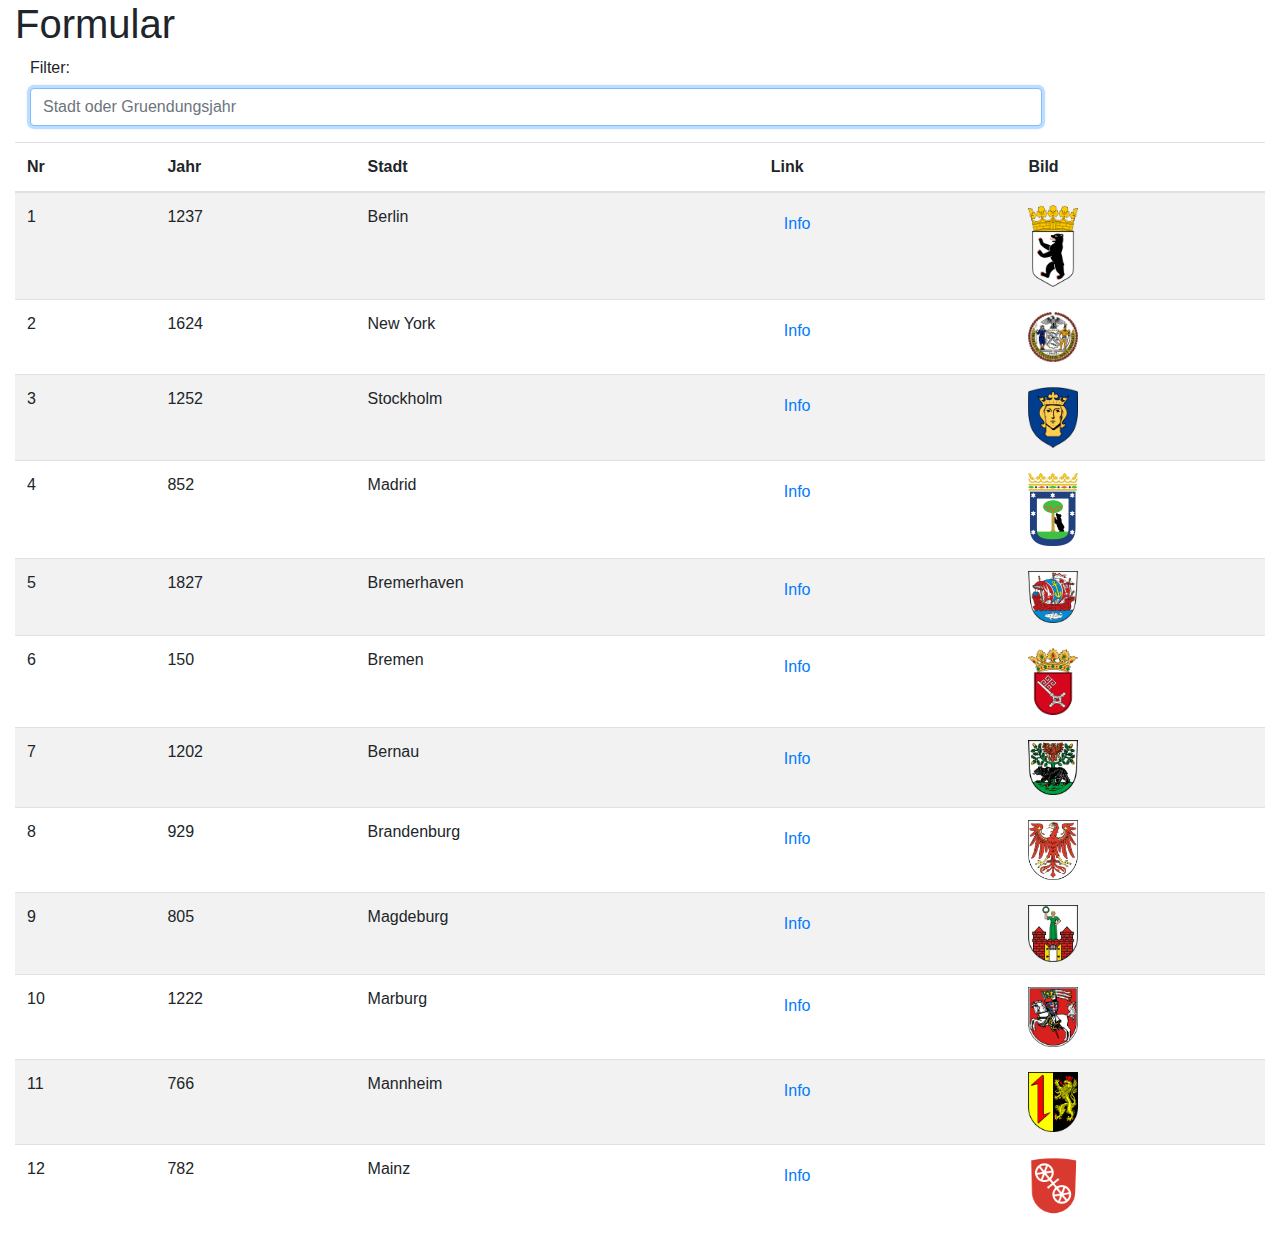
<file: Aufgabe10/aufgabe10.html>
<!DOCTYPE html>
<html>
<head>
<meta charset="UTF-8">
<title>Insert title here</title>
<meta name="viewport" content="width=device-width, initial-scale=1">
  <link rel="stylesheet" href="https://stackpath.bootstrapcdn.com/bootstrap/4.1.3/css/bootstrap.min.css">
</head>
<body onload='createTable(); document.getElementById("filter").focus();'>
<div class="container-fluid">
	<h1>Formular</h1>

	<form class="form-horizontal" role="form">
 		<div class="form-group">
    			<label class="control-label col-sm-2">Filter:</label>
    			<div class="col-sm-10">
        			<input onkeyup="createTable()" class="form-control" id="filter" type="text" placeholder="Stadt oder Gruendungsjahr" >
      		</div>
  		</div>
	</form>

	<div id="tabelle" >
	</div>

	<div id="unten">
	</div>
</div>
<script>

function createTable()
{
	var staedte = [
	{ "jahr" : 1237, "stadt" : "Berlin", "link" : "http://de.wikipedia.org/wiki/Berlin", "bild" : "images/berlin.png"},
	{ "jahr" : 1624, "stadt" : "New York", "link" : "http://de.wikipedia.org/wiki/New_York_City", "bild" : "images/newyork.png"},
	{ "jahr" : 1252, "stadt" : "Stockholm", "link" : "http://de.wikipedia.org/wiki/Stockholm", "bild" : "images/stockholm.png"},
	{ "jahr" : 852, "stadt" : "Madrid", "link" : "http://de.wikipedia.org/wiki/Madrid", "bild" : "images/madrid.png"},
	{ "jahr" : 1827, "stadt" : "Bremerhaven", "link" : "http://de.wikipedia.org/wiki/Bremerhaven", "bild" : "images/bremerhaven.png"},
	{ "jahr" : 150, "stadt" : "Bremen", "link" : "http://de.wikipedia.org/wiki/Bremen", "bild" : "images/bremen.png"},
	{ "jahr" : 1202, "stadt" : "Bernau", "link" : "http://de.wikipedia.org/wiki/Bernau_bei_Berlin", "bild" : "images/bernau.png"},
	{ "jahr" : 929, "stadt" : "Brandenburg", "link" : "http://de.wikipedia.org/wiki/Brandenburg_an_der_Havel", "bild" : "images/brandenburg.png"},
	{ "jahr" : 805, "stadt" : "Magdeburg", "link" : "http://de.wikipedia.org/wiki/Magdeburg", "bild" : "images/magdeburg.png"},
	{ "jahr" : 1222, "stadt" : "Marburg", "link" : "http://de.wikipedia.org/wiki/Marburg", "bild" : "images/marburg.png"},
	{ "jahr" : 766, "stadt" : "Mannheim", "link" : "http://de.wikipedia.org/wiki/Mannheim", "bild" : "images/mannheim.png"},
	{ "jahr" : 782, "stadt" : "Mainz", "link" : "http://de.wikipedia.org/wiki/Mainz", "bild" : "images/mainz.png"}
	];

	var input = document.getElementById('filter').value;		// eingegbene Daten (Formular)

	var linkesDiv = document.getElementById('tabelle');
	linkesDiv.innerHTML = "";
	var table = document.createElement('TABLE');
	table.setAttribute('class', 'table table-striped');		// Bootstrap
	var thead = document.createElement('THEAD');
	var tr = document.createElement('TR');
	var th = document.createElement('TH');
	var tbody = document.createElement('TBODY');
	var td = document.createElement('TD');

	var _tr = tr.cloneNode(false);							// Variable für Clone von tr
	var _td = td.cloneNode(false);							// Variable für Clone von td

	// ab hier Spaltenüberschriften
	var _th = th.cloneNode(false);
	var _text = document.createTextNode('Nr');
	_th.appendChild(_text);
	tr.appendChild(_th);

	_th = th.cloneNode(false);
	_text = document.createTextNode('Jahr');
	_th.appendChild(_text);
	tr.appendChild(_th);

	_th = th.cloneNode(false);
	_text = document.createTextNode('Stadt');
	_th.appendChild(_text);
	tr.appendChild(_th);

	_th = th.cloneNode(false);
	_text = document.createTextNode('Link');
	_th.appendChild(_text);
	tr.appendChild(_th);

	_th = th.cloneNode(false);
	_text = document.createTextNode('Bild');
	_th.appendChild(_text);
	tr.appendChild(_th);

	thead.appendChild(tr);			// Spaltenueberschriften an thead haengen
	table.appendChild(thead);		// thead an die Tabelle haengen

	// hier muessen jetzt die einzelnen Zeilen in die Tabelle eingelesen werden
	// das JSON-Array muss ausgelesen werden (for(i=0; i<staedte.length; i++))
	// Tipp: zunächst einfach alle anzeigen lassen und erst dann das Filtern einbauen
	// Filtern: die Eingabe mit dem jeweiligen Gründungsjahr bzw. der jeweiligen Stadt
	// vergleichen
	// wenn match, dann entsprechende Zeile einfügen



  for(i=0; i<staedte.length; i++)

    {
      if(staedte[i].stadt.substring(0, input.length.toLowerCase) == input.toLowerCase()
      ||  staedte[i].jahr.toString().substring(0, input.length) == input)

      {

      _tr = tr.cloneNode(false);
      _td = td.cloneNode(false);
      _text = document.createTextNode((i+1).toString());
      _td.appendChild(_text);
      _tr.appendChild(_td);

      _td = td.cloneNode(false);
      _text = document.createTextNode(staedte[i].jahr.toString());
      _td.appendChild(_text);
      _tr.appendChild(_td);

      _td = td.cloneNode(false);
      _text = document.createTextNode(staedte[i].stadt);
      _td.appendChild(_text);
      _tr.appendChild(_td);

      _td = td.cloneNode(false);
      let a = document.createElement("A");
      a.setAttribute("href",staedte[i].link);
      a.setAttribute("class", "btn btn-xs");
      a.setAttribute("target","_blank");
      _text = document.createTextNode("Info");
      a.appendChild(_text);
      _td.appendChild(a);
      _tr.appendChild(_td);

      _td = td.cloneNode(false);
      let img = document.createElement("IMG");
      img.setAttribute("src", staedte[i].bild);
      img.setAttribute("alt" , staedte[i].stadt);
      img.setAttribute("onclick", "bildNachUnten(this)");
      img.style.width ="50px";
      _td.appendChild(img);
      _tr.appendChild(_td);

      tbody.appendChild(_tr);

    }

}

	table.appendChild(tbody);
	linkesDiv.appendChild(table);
}

function bildNachUnten(bild)
{
  let neu = bild.cloneNode(true);
  document.getElementById("unten").appendChild(neu);
}

</script>
</body>
</html>
</file>
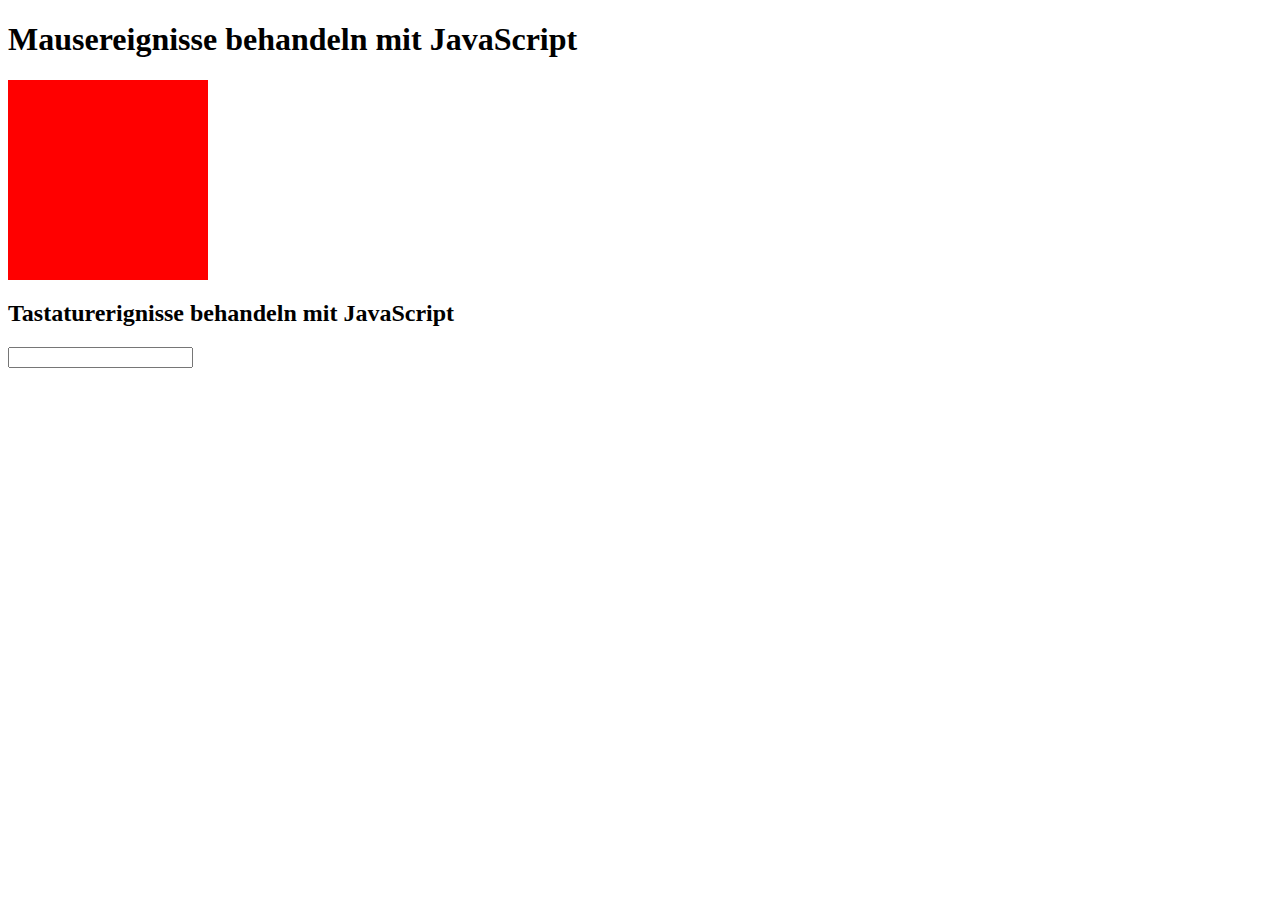
<file: Aufgabe9/aufgabe9.html>
<!DOCTYPE html>
<html lang="en">
<head>
    <meta charset="UTF-8">
  

    <!-- <script src="aufgabe9.js"></script> -->
    <title>Aufgabe9</title>
    <style>

            #demo {
              width: 200px;
              height: 200px;
              background-color: red;
        
            }

            #demo2{
                

            }
            #div2{

            }

            
        
            
        
    </style>
</head>
<body>
    <h1>Mausereignisse behandeln mit JavaScript</h1>
    <div id="demo" 
        onclick="changeColor('green');"
        ondblclick="insertText('Doppelklick');"
        onmouseenter ="gettinBigger('bigger');"
        onmouseleave="gettingSmaller('smaller');"
    ></div>

    <h2>Tastaturerignisse behandeln mit JavaScript</h2>
    <input id="demo2"
        onfocus="document.getElementById('demo2').style.backgroundColor='lightblue';"
        onblur="document.getElementById('demo2').style.backgroundColor='white';"
        onkeyup="keyInput();"
    />
    <div id="div2" style="padding-top:20px; font-weight:bold;"></div>

    
        

<script>
    function changeColor(col){
    document.getElementById('demo').style.backgroundColor = col;
    }

    function insertText(text) {
      var div = document.getElementById('demo');
      div.innerHTML = text;
      div.style.textAlign = 'center';
      div.style.color = 'white';
      div.style.lineHeight = '200px';
    }

    function gettinBigger(bigger){
        var div = document.getElementById('demo');
        if(bigger){
            div.style.height='300px';
            div.style.width='300px';
        }

    }
    function gettingSmaller(smaller){
        var div = document.getElementById('demo');
        if(smaller){
            div.style.height='200px';
            div.style.width='200px';
        }
    }

    function keyInput(){
        var input=document.getElementById('demo2').value;
        
        document.getElementById('div2').innerHTML=input;

        }
    
        
    
    </script>
    
    
</body>
</html>
</file>
